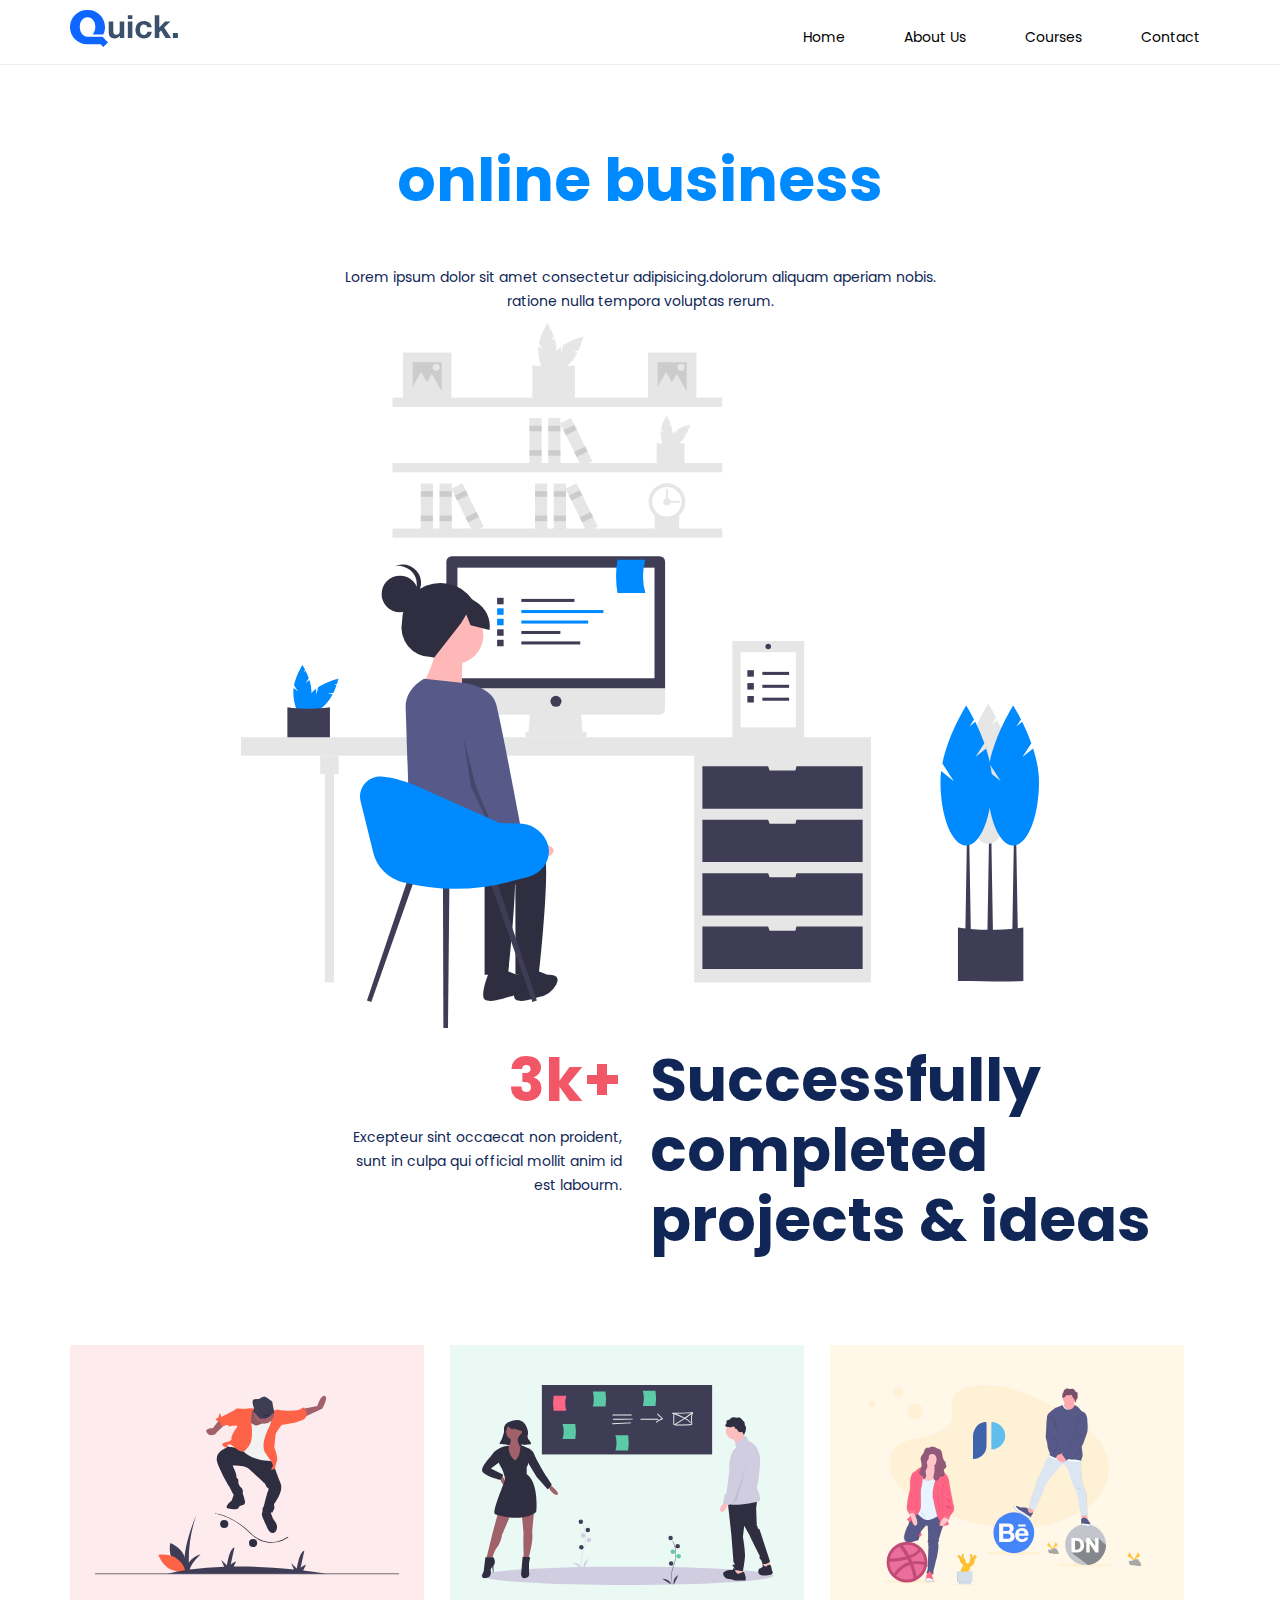
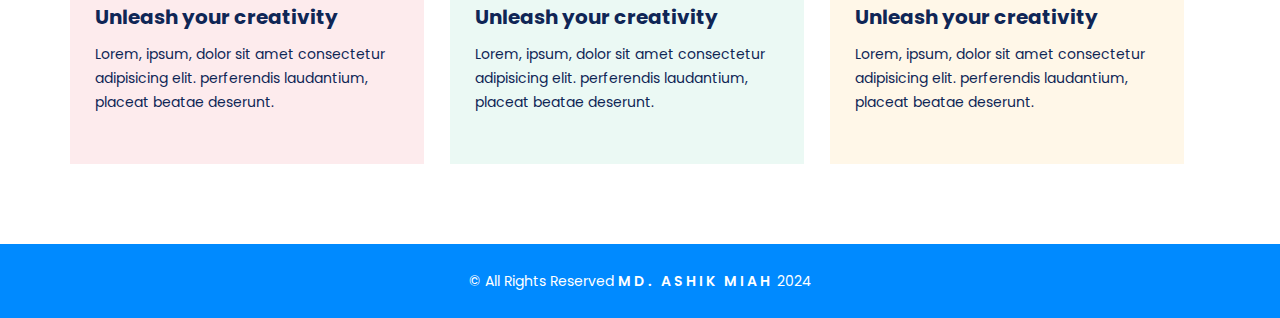
<file: index.html>
<!DOCTYPE html>
<html lang="en">
<head>
	<meta charset="UTF-8">
	<meta name="viewport" content="width=device-width, initial-scale=1.0">
	<title>Quick | Home</title>
	<!-- google font linking here -->
	<link href="https://fonts.googleapis.com/css2?family=Montserrat:ital,wght@0,100..900;1,100..900&family=Poppins:ital,wght@0,100;0,200;0,300;0,400;0,500;0,600;0,700;0,800;0,900;1,100;1,200;1,300;1,400;1,500;1,600;1,700;1,800;1,900&display=swap" rel="stylesheet">
    <!-- style.css linking here -->
	<link rel="stylesheet" href="css/style.css">
	<!-- responsive media queries linking here -->
	<link rel="stylesheet" href="css/responsive.css">
</head>
<body>
	<!-- header start -->
	<header class="header">
		<div class="container">
			<div class="row">
				<div class="col-6">
					<a href="index.html" class="logo">
						<img src="images/dark.svg" alt="">
					</a>
				</div>
				<div class="col-6">
					<ul class="navbar">
						<li><a href="index.html">home</a></li>
						<li><a href="aboutus.html">about us</a></li>
						<li><a href="courses.html">courses</a></li>
						<li><a href="contact.html">contact</a></li>
						
					</ul>
				</div>

			</div>
		</div>
	</header>
	<!-- header end -->

	<!-- banner start -->
      
      <section class="banner">
      	<div class="container">
      		<div class="row">
      			<div class="col-12">
      				<h1>It's time to amplify your <br> <span>online business</span></h1>
      				<p>Lorem ipsum dolor sit amet consectetur adipisicing.dolorum aliquam aperiam nobis.<br> ratione nulla tempora voluptas rerum.</p>
      				<img src="images/illustration-1.svg" alt="">
      			</div>
      		</div>
      	</div>
      </section>

	<!-- banner end -->

	<!-- successful section start -->

      <section class="successful">
      	<div class="container">
      		<div class="row">
      			<div class="col-6">
      				<div class="left-success">
      					<h1>3k+</h1>
      					<p>Excepteur sint occaecat non proident,<br>sunt in culpa qui official mollit anim id<br>est labourm.</p>
      				</div>
      			</div>
      			<div class="col-6">
      				<div class="right-success">
      					<h1>Successfully completed projects & ideas</h1>
      				</div>
      			</div>
      		</div>
      	</div>
      </section>

	<!-- successful section end -->

	<!-- feature section start -->
     
     <section class="feature">
     	<div class="container">
     		<div class="row">
     			<div class="col-4">
     				<div class="feature-inner bg-1">
     					<img src="images/illustration-5.svg" alt="">
     					<h4>Unleash your creativity</h4>
     					<p>Lorem, ipsum, dolor sit amet consectetur adipisicing elit. perferendis laudantium, placeat beatae deserunt.</p>
     				</div>
     			</div>
     			<div class="col-4">
     				<div class="feature-inner bg-2">
     					<img src="images/illustration-6.svg" alt="">
     					<h4>Unleash your creativity</h4>
     					<p>Lorem, ipsum, dolor sit amet consectetur adipisicing elit. perferendis laudantium, placeat beatae deserunt.</p>
     				</div>
     			</div>
     			<div class="col-4">
     				<div class="feature-inner bg-3">
     					<img src="images/illustration-7.svg" alt="">
     					<h4>Unleash your creativity</h4>
     					<p>Lorem, ipsum, dolor sit amet consectetur adipisicing elit. perferendis laudantium, placeat beatae deserunt.</p>
     				</div>
     			</div>
     		</div>
     	</div>
     </section>

	<!-- feature section end -->

	<!-- footer start -->

     <footer class="footer">
     	<div class="container">
     		<div class="row">
     			<div class="col-12">
     				<p>&copy; All Rights Reserved <span>Md. Ashik Miah</span> 2024</p>
     			</div>
     		</div>
     	</div>
     </footer>

	<!-- footer end -->

</body>
</html>
</file>
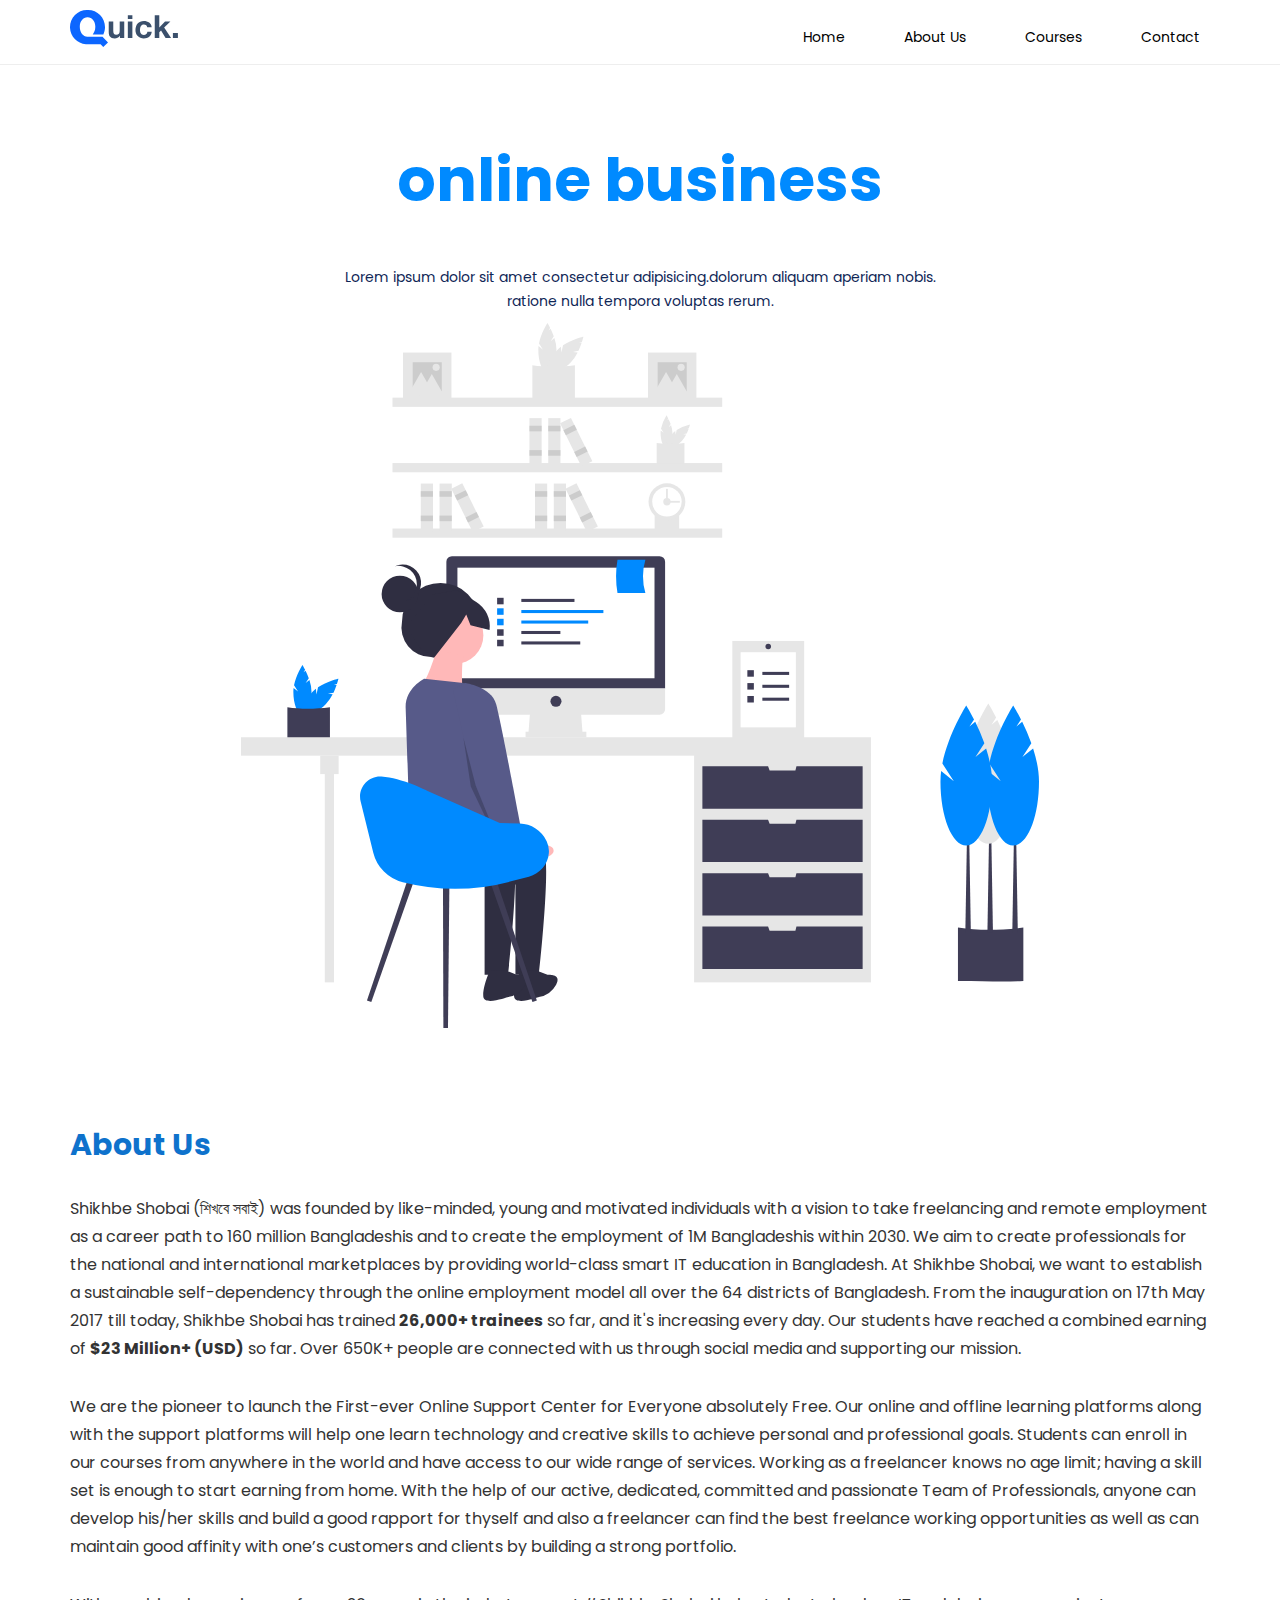
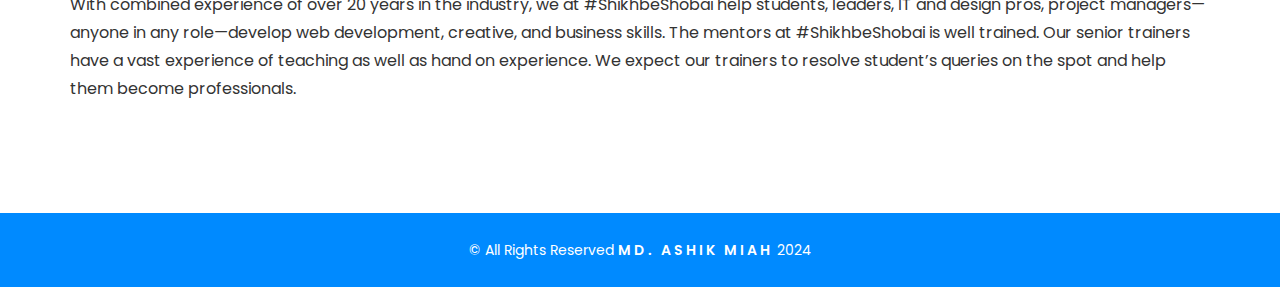
<file: aboutus.html>
<!DOCTYPE html>
<html lang="en">
<head>
	<meta charset="UTF-8">
	<meta name="viewport" content="width=device-width, initial-scale=1.0">
	<title>Quick | aboutus.html</title>
	<!-- google font linking here -->
	<link href="https://fonts.googleapis.com/css2?family=Montserrat:ital,wght@0,100..900;1,100..900&family=Poppins:ital,wght@0,100;0,200;0,300;0,400;0,500;0,600;0,700;0,800;0,900;1,100;1,200;1,300;1,400;1,500;1,600;1,700;1,800;1,900&display=swap" rel="stylesheet">
    <!-- style.css linking here -->
	<link rel="stylesheet" href="css/style.css">
	<!-- responsive media queries linking here -->
	<link rel="stylesheet" href="css/responsive.css">
</head>
<body>
	<!-- header start -->
	<header class="header">
		<div class="container">
			<div class="row">
				<div class="col-6">
					<a href="index.html" class="logo">
						<img src="images/dark.svg" alt="">
					</a>
				</div>
				<div class="col-6">
					<ul class="navbar">
						<li><a href="index.html">home</a></li>
						<li><a href="aboutus.html">about us</a></li>
						<li><a href="courses.html">courses</a></li>
						<li><a href="contact.html">contact</a></li>
			
					</ul>
				</div>

			</div>
		</div>
	</header>
	<!-- header end -->

	<!-- banner start -->
      
      <section class="banner">
      	<div class="container">
      		<div class="row">
      			<div class="col-12">
      				<h1>It's time to amplify your <br> <span>online business</span></h1>
      				<p>Lorem ipsum dolor sit amet consectetur adipisicing.dolorum aliquam aperiam nobis.<br> ratione nulla tempora voluptas rerum.</p>
      				<img src="images/illustration-1.svg" alt="">
      			</div>
      		</div>
      	</div>
      </section>

	<!-- banner end -->

    <!-- section start -->

    <section class="intro">
    	<div class="container">
    		<div class="row">
    			<div class="col-12">
    				<h1>About Us</h1>
    				<p>
    					Shikhbe Shobai (শিখবে সবাই) was founded by like-minded, young and motivated individuals with a vision to take freelancing and remote employment as a career path to 160 million Bangladeshis and to create the employment of 1M Bangladeshis within 2030. We aim to create professionals for the national and international marketplaces by providing world-class smart IT education in Bangladesh. At Shikhbe Shobai, we want to establish a sustainable self-dependency through the online employment model all over the 64 districts of Bangladesh. From the inauguration on 17th May 2017 till today, Shikhbe Shobai has trained <strong>26,000+ trainees</strong> so far, and it's increasing every day. Our students have reached a combined earning of <strong>$23 Million+ (USD)</strong> so far. Over 650K+ people are connected with us through social media and supporting our mission.
					    </p>

						<p>We are the pioneer to launch the First-ever Online Support Center for Everyone absolutely Free. Our online and offline learning platforms along with the support platforms will help one learn technology and creative skills to achieve personal and professional goals. Students can enroll in our courses from anywhere in the world and have access to our wide range of services. Working as a freelancer knows no age limit; having a skill set is enough to start earning from home. With the help of our active, dedicated, committed and passionate Team of Professionals, anyone can develop his/her skills and build a good rapport for thyself and also a freelancer can find the best freelance working opportunities as well as can maintain good affinity with one’s customers and clients by building a strong portfolio.</p>

						<p>With combined experience of over 20 years in the industry, we at #ShikhbeShobai help students, leaders, IT and design pros, project managers—anyone in any role—develop web development, creative, and business skills. The mentors at #ShikhbeShobai is well trained. Our senior trainers have a vast experience of teaching as well as hand on experience. We expect our trainers to resolve student’s queries on the spot and help them become professionals.
						</p>

    				
    			</div>
    		</div>
    	</div>
    </section>

    <!-- section start -->





	<!-- footer start -->

     <footer class="footer">
     	<div class="container">
     		<div class="row">
     			<div class="col-12">
     				<p>&copy; All Rights Reserved <span>Md. Ashik Miah</span> 2024</p>
     			</div>
     		</div>
     	</div>
     </footer>

	<!-- footer end -->

</body>
</html>
</file>
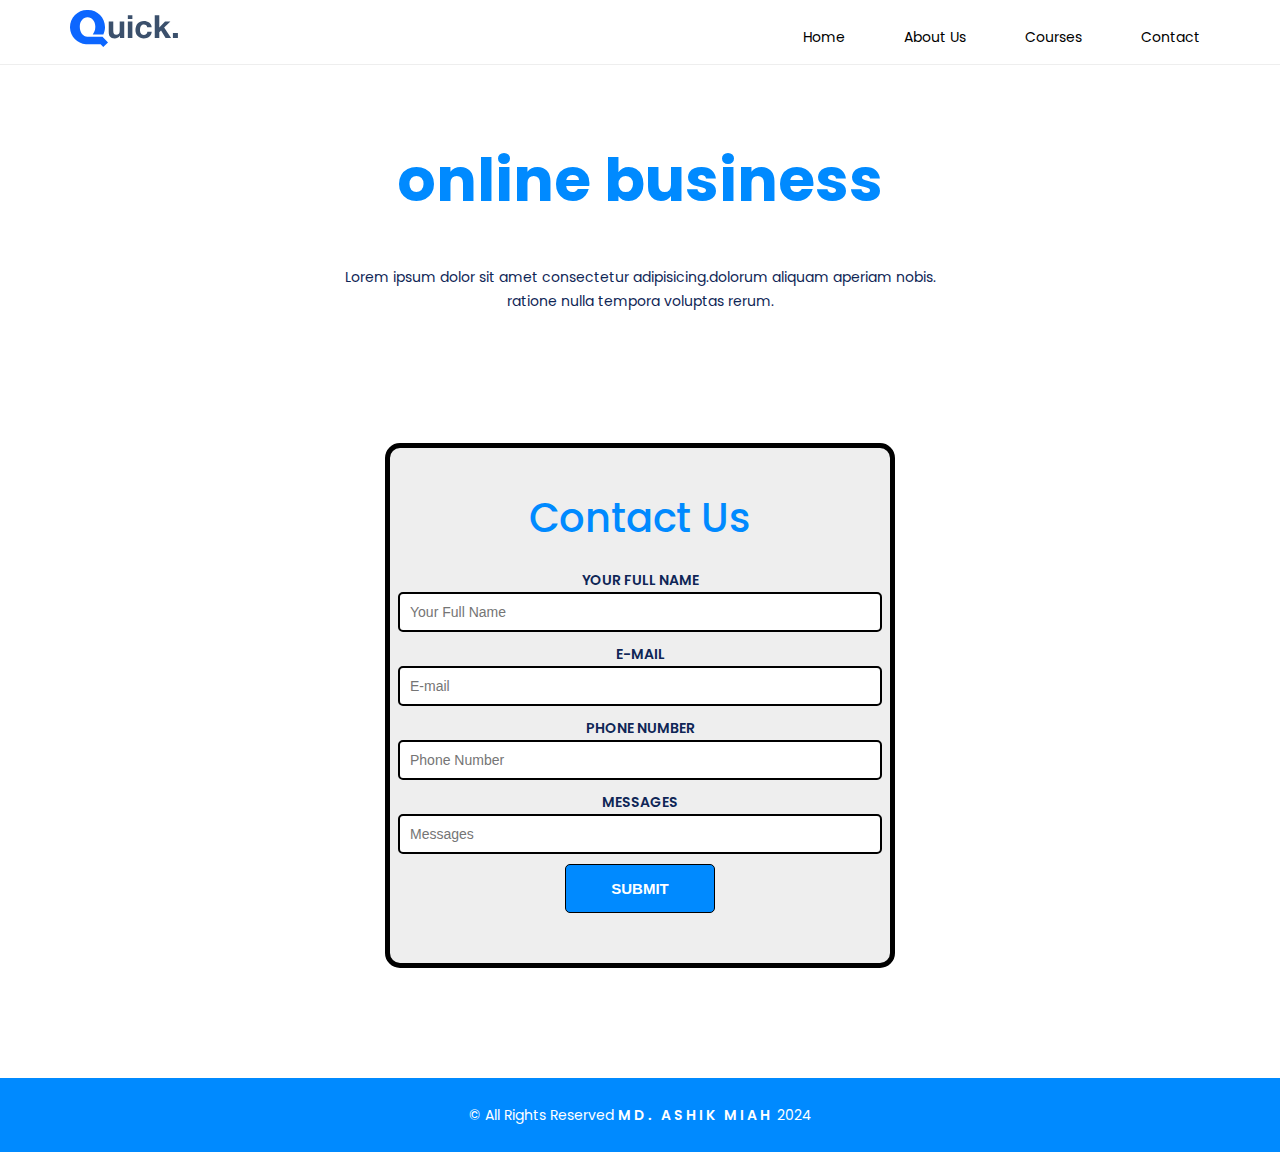
<file: contact.html>
<!DOCTYPE html>
<html lang="en">
<head>
	<meta charset="UTF-8">
	<meta name="viewport" content="width=device-width, initial-scale=1.0">
	<title>Quick | aboutus.html</title>
	<!-- google font linking here -->
	<link href="https://fonts.googleapis.com/css2?family=Montserrat:ital,wght@0,100..900;1,100..900&family=Poppins:ital,wght@0,100;0,200;0,300;0,400;0,500;0,600;0,700;0,800;0,900;1,100;1,200;1,300;1,400;1,500;1,600;1,700;1,800;1,900&display=swap" rel="stylesheet">
    <!-- style.css linking here -->
	<link rel="stylesheet" href="css/style.css">
	<!-- responsive media queries linking here -->
	<link rel="stylesheet" href="css/responsive.css">
</head>
<body>
	<!-- header start -->
	<header class="header">
		<div class="container">
			<div class="row">
				<div class="col-6">
					<a href="index.html" class="logo">
						<img src="images/dark.svg" alt="">
					</a>
				</div>
				<div class="col-6">
					<ul class="navbar">
						<li><a href="index.html">home</a></li>
						<li><a href="aboutus.html">about us</a></li>
						<li><a href="courses.html">courses</a></li>
						<li><a href="contact.html">contact</a></li>
						
					</ul>
				</div>

			</div>
		</div>
	</header>
	<!-- header end -->


    <!-- banner start -->
      
      <section class="banner">
      	<div class="container">
      		<div class="row">
      			<div class="col-12">
      				<h1>It's time to amplify your <br> <span>online business</span></h1>
      				<p>Lorem ipsum dolor sit amet consectetur adipisicing.dolorum aliquam aperiam nobis.<br> ratione nulla tempora voluptas rerum.</p>
      			</div>
      		</div>
      	</div>
      </section>
	<!-- banner end -->


<!-- contact section start -->


    <section class="intro">
    	<div class="container">
    		<div class="row">
    			<div class="col-12">
		    			<form action="" class="cotact-form">
								<div class="form-group">
									<h1>Contact Us</h1>
									<label for="">Your Full Name</label>
									<input type="text" placeholder="Your Full Name" class="form-control">
								</div>
								<div class="form-group">
									<label for="">E-mail</label>
									<input type="text" placeholder="E-mail" class="form-control">
								</div>
								<div class="form-group">
									<label for="">Phone Number</label>
									<input type="text" placeholder="Phone Number" class="form-control">
								</div>
								<div class="form-group">
									<label for="">Messages</label>
									<input type="text" placeholder="Messages" class="form-control">
								</div>
								<div class="form-group">
									<input type="Submit" value="Submit" class="btn">
								</div>
							</form>
    			</div>
    		</div>
    	</div>
    </section>

	<!-- footer start -->

     <footer class="footer">
     	<div class="container">
     		<div class="row">
     			<div class="col-12">
     				<p>&copy; All Rights Reserved <span>Md. Ashik Miah</span> 2024</p>
     			</div>
     		</div>
     	</div>
     </footer>

	<!-- footer end -->

</body>
</html>
</file>
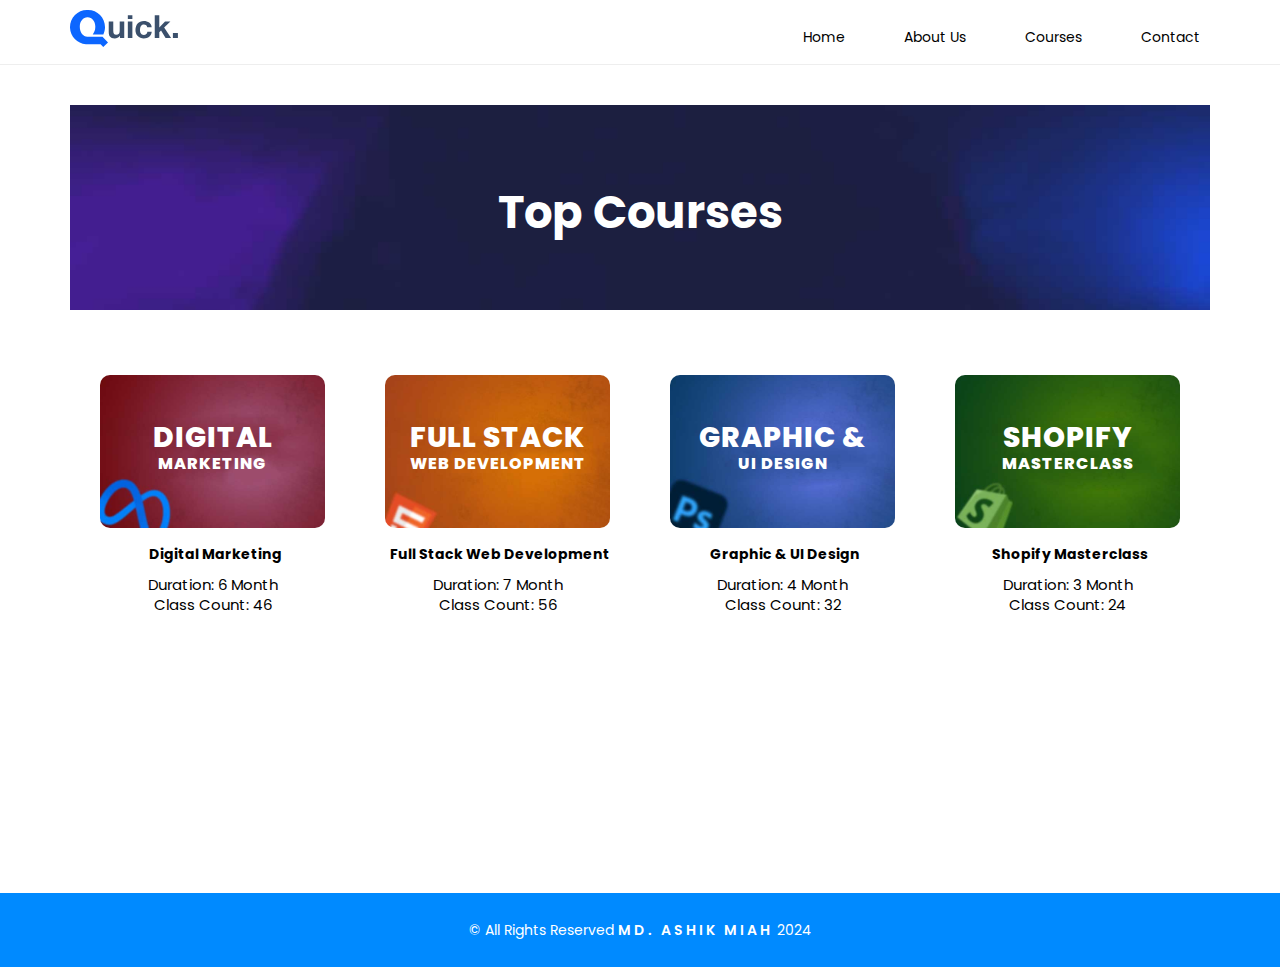
<file: courses.html>
<!DOCTYPE html>
<html lang="en">
<head>
	<meta charset="UTF-8">
	<meta name="viewport" content="width=device-width, initial-scale=1.0">
	<title>Quick | courses</title>
	<!-- google font linking here -->
	<link href="https://fonts.googleapis.com/css2?family=Montserrat:ital,wght@0,100..900;1,100..900&family=Poppins:ital,wght@0,100;0,200;0,300;0,400;0,500;0,600;0,700;0,800;0,900;1,100;1,200;1,300;1,400;1,500;1,600;1,700;1,800;1,900&display=swap" rel="stylesheet">
    <!-- style.css linking here -->
	<link rel="stylesheet" href="css/style.css">
	<!-- responsive media queries linking here -->
	<link rel="stylesheet" href="css/responsive.css">
</head>
<body>
	<!-- header start -->
	<header class="header">
		<div class="container">
			<div class="row">
				<div class="col-6">
					<a href="index.html" class="logo">
						<img src="images/dark.svg" alt="">
					</a>
				</div>
				<div class="col-6">
					<ul class="navbar">
						<li><a href="index.html">home</a></li>
                        <li><a href="aboutus.html">about us</a></li>
                        <li><a href="courses.html">courses</a></li>
                        <li><a href="contact.html">contact</a></li>
	
					</ul>
				</div>

			</div>
		</div>
	</header>
	<!-- header end -->


<section class="banner">
        <div class="container">
            <div class="top-courses">
                <h1>Top Courses</h1>
             </div>

            <div class="col-3"></div>
                <div class="buttom-top-courses">
                    <div class="courses">
                        <div class="courses-content courses1">
                            <div class="img-title">
                                <h3>Digital<br><span>Marketing</span></h3>
                            </div>
                            <div class="courses-title">
                                <h5>Digital Marketing</h5>
                            </div>
                            <div class="courses-details">
                                <p>
                                    Duration: 6 Month
                                    <br>
                                    Class Count: 46
                                </p>
                            </div>
                        </div>
                        <div class="courses-content courses2">
                            <div class="img-title">
                                <h3>Full Stack<br><span>Web Development</span></h3>
                            </div>
                            <div class="courses-title">
                                <h5>Full Stack Web Development</h5>
                            </div>
                            <div class="courses-details">
                                <p>
                                    Duration: 7 Month
                                    <br>
                                    Class Count: 56
                                </p>
                            </div>
                        </div>
                        <div class="courses-content courses3">
                            <div class="img-title">
                                <h3>Graphic &<br><span>UI Design</span></h3>
                            </div>
                            <div class="courses-title">
                                <h5>Graphic & UI Design</h5>
                            </div>
                            <div class="courses-details">
                                <p>
                                    Duration: 4 Month
                                    <br>
                                    Class Count: 32
                                </p>
                            </div>
                        </div>
                        <div class="courses-content courses4">
                            <div class="img-title">
                                <h3>Shopify<br><span>Masterclass</span></h3>
                            </div>
                            <div class="courses-title">
                                <h5>Shopify Masterclass</h5>
                            </div>
                            <div class="courses-details">
                                <p>
                                    Duration: 3 Month
                                    <br>
                                    Class Count: 24
                                </p>
                            </div>
                    </div>
                </div>
            </div>
        </div>
    </section>










    


	<!-- top courses section start -->
    <!-- <section class="top-courses">
        <div class="container">
            <div class="inner-top-courses">
                <div class="top-top-courses">
                    <h1>Top Courses</h1>
                </div>
                <div class="buttom-top-courses">
                    <div class="courses">
                        <div class="courses-content courses1">
                            <div class="img-title">
                                <h3>Digital<br><span>Marketing</span></h3>
                            </div>
                            <div class="courses-title">
                                <h5>Digital Marketing</h5>
                            </div>
                            <div class="courses-details">
                                <p>
                                    Duration: 6 Month
                                    <br>
                                    Class Count: 46
                                </p>
                            </div>
                        </div>
                        <div class="courses-content courses2">
                            <div class="img-title">
                                <h3>Full Stack<br><span>Web Development</span></h3>
                            </div>
                            <div class="courses-title">
                                <h5>Full Stack Web Development</h5>
                            </div>
                            <div class="courses-details">
                                <p>
                                    Duration: 7 Month
                                    <br>
                                    Class Count: 56
                                </p>
                            </div>
                        </div>
                        <div class="courses-content courses3">
                            <div class="img-title">
                                <h3>Graphic &<br><span>UI Design</span></h3>
                            </div>
                            <div class="courses-title">
                                <h5>Graphic & UI Design</h5>
                            </div>
                            <div class="courses-details">
                                <p>
                                    Duration: 4 Month
                                    <br>
                                    Class Count: 32
                                </p>
                            </div>
                        </div>
                        <div class="courses-content courses4">
                            <div class="img-title">
                                <h3>Shopify<br><span>Masterclass</span></h3>
                            </div>
                            <div class="courses-title">
                                <h5>Shopify Masterclass</h5>
                            </div>
                            <div class="courses-details">
                                <p>
                                    Duration: 3 Month
                                    <br>
                                    Class Count: 24
                                </p>
                            </div>
                        </div>
                    </div>
                </div>
            </div>
        </div>
    </section> -->
	<!-- top courses section end -->




	<!-- footer start -->

     <footer class="footer">
     	<div class="container">
     		<div class="row">
     			<div class="col-12">
     				<p>&copy; All Rights Reserved <span>Md. Ashik Miah</span> 2024</p>
     			</div>
     		</div>
     	</div>
     </footer>

	<!-- footer end -->

</body>
</html>
</file>
<file: css/style.css>
*{
	margin: 0px;
	padding: 0px;
}
body{
	font-family: "Poppins", sans-serif;
	font-size: 14px;
	line-height: 24px;
}
h1, h2, h3, h4, h5, h6{
	font-family: "Poppins", sans-serif;
}
a , a:hover{
	text-decoration: none;
}

/* global css code start here */

.container{
	width: 1140px;
	margin: 0px auto;
}
.row{
	width: 100%;
	float: left;
}
.col-6{
	width: 50%;
	float: left;
}
.col-12{
     width: 100%;
     float: left;
}
.col-4{
	width:  33.33%;
	float: left;
}

/* global css code end here */
.header{
	width: 100%;
	float: left;
	padding: 10px 0px;
	border-bottom: 1px solid #eee;
}
.logo{
	display: block;
}
.navbar{
	width: 100%;
	float: left;
	text-align: right;
}
.navbar li{
	list-style: none;
	display: inline-block;
}
.navbar li a{
	display: block;
	font-size: 14px;
	line-height: 24px;
	text-transform: capitalize;
	color: #0F2656;
	margin: 10px 0px 0px 35px;
}
.navbar li a{
    padding: 5px 10px 5px 10px;
    font-size: 14px;
    font-weight: 400;
    line-height: 24px;
    text-transform: capitalize;
    background: #fff;
    color: #000;
/*    border: 1px solid #000;*/
    border-radius: 5px;
}
.navbar li a:hover{
   background: #008AFF; 
   color: #000;
/*    border: 1px solid #000; */
}
.banner{
	width: 100%;
	float: left;
	padding: 10px 0px;
	text-align: center;
}
.banner h1{
    font-size: 60px;
    line-height: 70px;
    color: #fff;
    margin: 0px 0px 50px;
}
.banner h1 span{
    color: #008AFF;
}
.banner p{
   font-size: 14px;
    line-height: 24px;
    color: #0F2656;
    margin: 0px 0px 10px; 
}
.banner img{
    width: 70%;
}
.successful{
	width: 100%;
	float: left;
	padding: 0px 0px 80px;
}
.left-success{ 
	width: 95%;
	float: left;
	text-align: right;
	margin: 0px 10px;
}
.left-success h1{
	 font-size: 60px;
    line-height: 70px;
    color: #F15767;
    margin: 0px 0px 10px; 
}
.left-success p{
	font-size: 14px;
    line-height: 24px;
    color: #0F2656;
    margin: 0px 0px 10px;
}
.right-success{
	width: 95%;
	float: left;
	text-align: left;
	margin: 0px 10px;
}  
.right-success h1{
	 font-size: 60px;
    line-height: 70px;
    color: #0F2656;
    margin: 0px 0px 10px;
}
.feature{
	width: 100%;
	float: left;
	padding: 0px 0px 80px;
}
.feature-inner{
	width: 80%;
	float: left;
	padding: 40px 25px;
}
.feature-inner img{
	width: 100%;
	height: 200px;
	margin: 0px 0px 10px;
}
.feature-inner h4{
	 font-size: 20px;
    line-height: 30px;
    color: #0F2656;
    margin: 0px 0px 10px;
}
.feature-inner p{
	 font-size: 14px;
    line-height: 24px;
    color: #0F2656;
    margin: 0px 0px 10px; 
}
.bg-1{
	background: #FDEBED;
}
.bg-2{
	background: #EBF9F4;
}
.bg-3{
	background: #FFF7E8;
}

/* landing page css code start */

    .intro{
    	width: 100%;
    	float: right;
    	padding: 80px 0px;
    }
    .intro h1{
    	font-size: 30px;
    	line-height: 40px;
    	color: #0E72CC;
    	margin: 0px 0px 30px;
    }
    .intro p{
    	font-size: 16px;
    	line-height: 28px;
    	font-weight: 400;
    	color: #333;
    	margin: 0px 0px 30px;
    	
    }

/* about us page css code end */

.top-courses{
    width: 100%;
    padding: 80px 0px 20px;
    background: url("../images/background.jpg") center no-repeat;
    background-size: cover;
}
.top-courses{
    width: 100%;
}
.top-courses{
    width: 100%;
    margin: 30px auto;
}
.top-courses h1{
    display: block;
    font-size: 45px;
    font-weight: 700;
    line-height: 55px;
    color: #fff;
    margin-bottom: 50px;
    text-align: center;
}
.buttom-top-courses{
    width: 100%;
    margin-top: 50px;
}
.courses{
    width: 100%;
    display: flex;
}
.courses-content{
    width: 100%;
    flex-basis: 25%;
    padding: 15px;
    margin: 0px 15px;
    border-radius: 10px;
    background-color: #fff;
    margin-bottom: 20%;
}
.courses1 .img-title{
    width: 100%;
    background: url("../images/digital-marketing.jpg") bottom left no-repeat;
    background-size: cover;
    text-align: center;
    border-radius: 10px;
    padding: 40px 0px;
}
.courses2 .img-title{
    width: 100%;
    background: url("../images/full-stack.jpg") bottom left no-repeat;
    background-size: cover;
    text-align: center;
    border-radius: 10px;
    padding: 40px 0px;
}
.courses3 .img-title{
    width: 100%;
    background: url("../images/graphic.jpg") bottom left no-repeat;
    background-size: cover;
    text-align: center;
    border-radius: 10px;
    padding: 40px 0px;
}
.courses4 .img-title{
    width: 100%;
    background: url("../images/shopify.jpg") bottom left no-repeat;
    background-size: cover;
    text-align: center;
    border-radius: 10px;
    padding: 40px 0px;
}
.img-title h3{
    padding: 12px 0px;
    font-size: 28px;
    line-height: 0.8em;
    font-weight: 800;
    text-transform: uppercase;
    letter-spacing: 1px;
    color: #fff;
}
.img-title span{
    font-size: 16px;
}
.courses-title{
    padding: 15px 0px 0px 5px;
}
.courses-title h5{
    font-size: 14px;
    color: #000;
    line-height: 22px;
    margin-bottom: 10px;
    font-weight: 700;
}
.courses-details{
    padding: 0px 5px 10px;
}
.courses-details p{
    color: #000;
    font-size: 15px;
    line-height: 20px;
    font-weight: 400;
    margin-bottom: 15px;
    margin-top: 0px;
}


/* top courses css start */




/* contact section css start */

.wrapper{
    width: 100%;
    text-align: center;
}
.cotact-form{
    width: 500px;
    margin: 30px auto;
    padding: 40px 0px;
    border-radius: 15px;
    border: 5px solid black;
    text-align: center;
    background: #eee;
}
.form-group{
    width: 100%;
    margin: 10px 0px;
}
.form-group h1{
    display: block;
    font-size: 40px;
    font-weight: 500;
    line-height: 40px;
    color: #008AFF;
    margin-bottom: 30px;
    text-align: center; 
}
.form-group label{
    display: block;
    font-size: 14px;
    line-height: 24px;
    text-transform: uppercase;
    font-weight: 600;
    color: #0F2656;
}
.form-control{
    width: 92%;
    padding: 10px;
    font-size: 14px;
    color: #777;
    border-radius: 5px;
    border: 2px solid #000;
}
.form-control:hover{
    border: 2px solid #008AFF;
}
.btn{
    padding: 15px 45px;
    font-size: 15px;
    font-weight: 600;
    text-transform: uppercase;
    background: #008AFF;
    color: #fff;
    border: 1px solid #000;
    border-radius: 5px;
}
.btn:hover{
   background: #fff;
    color: #000;
    border: 1px solid #000; 
}

/* contact section css end */



/* Footer Start */

.footer{width: 100%;
	float: left;
	padding: 25px 0px;
	background: #008AFF;
}
.footer p{
	text-align: center;
	font-size: 14px;
	line-height: 24px;
	color: #fff;
}
.footer p span{
	font-weight: 600;
	text-transform: uppercase;
	letter-spacing: 3px;
}


/* Footer end */
</file>
<file: css/responsive.css>
/*css media quries for - glaxi fold screen resulation: 279px-319px*/

@media ( min-width: 279px) and ( max-width:319px){
/*css start*/

.container {
	    width: 95%;
	    float: left;
	    
	}
	.row{
		width: 100%;
		float: left;
		padding: 0px 15px;
	}
	.col-6{
		width: 100%;
		float: left;
	}
	.col-12{
	     width: 100%;
	     float: left;
	}
	.col-4{
		width:  100%;
		float: left;
	}
	.logo{
		display: block;
		text-align: center;
	}
	.navbar{
	text-align: center;
	}
	.navbar li a {
	    font-size: 9px;
	    margin: 10px 0px 0px 15px;
	}
	.banner{
		padding: 25px 0px;
	}
	.banner h1 {
	    font-size: 24px;
	    line-height: 1.2em;
	}
	.banner p {
	    font-size: 9px;
	    line-height: 24px;
	}
	.banner img{
		width: 90%;
	}
	.successful {
	    padding: 0px 0px 25px;
	}
	.left-success{
		text-align: left;
	}
	.left-success h1 {
	    font-size: 24px;
	    line-height: 1.2em;
	}
	.left-success p{
		font-style: 9px;
		line-height: 1.7em;
	}
	.right-success h1 {
	   font-size: 24px;
	    line-height: 1.2em; 
	}
	.feature{
		padding: 0px 0px 25px;
	}
	.feature-inner {
	    width: 83%;
	    float: left;
	    padding: 25px 15px;
	    margin: 0px 0px 15px;
	    text-align: center;
	}
	.feature-inner h4{
   font-size: 14px;
   line-height: 1.2em;
	}
	.feature-inner p{
		font-size: 9px;
		line-height: 1.7em;
	}
	.footer p{
		font-size: 9px;
		line-height: 1.7em;
	}

/*css end*/
}



/* 
  ##Device = Most of the Smartphones Mobiles (Portrait)
  ##Screen = B/w 320px to 479px
*/

@media (min-width: 320px) and (max-width: 480px) {
  
  /* CSS start */
	.container {
	    width: 95%;
	    float: left;
	    
	}
	.row{
		width: 100%;
		float: left;
		padding: 0px 15px;
	}
	.col-6{
		width: 100%;
		float: left;
	}
	.col-12{
	     width: 100%;
	     float: left;
	}
	.col-4{
		width:  100%;
		float: left;
	}
	.logo{
		display: block;
		text-align: center;
	}
	.navbar{
	text-align: center;
	}
	.navbar li a {
	    font-size: 11px;
	    margin: 10px 0px 0px 15px;
	}
	.banner{
		padding: 30px 0px;
	}
	.banner h1 {
	    font-size: 30px;
	    line-height: 1.2em;
	}
	.banner p {
	    font-size: 11px;
	    line-height: 24px;
	}
	.banner img{
		width: 90%;
	}
	.successful {
	    padding: 0px 0px 30px;
	}
	.left-success{
		text-align: left;
	}
	.left-success h1 {
	    font-size: 30px;
	    line-height: 1.2em;
	}
	.left-success p{
		font-style: 11px;
		line-height: 1.7em;
	}
	.right-success h1 {
	   font-size: 30px;
	    line-height: 1.2em; 
	}
	.feature{
		padding: 0px 0px 30px;
	}
	.feature-inner {
	    width: 90%;
	    float: left;
	    padding: 40px 15px;
	    margin: 0px 0px 15px;
	    text-align: center;
	}
	.feature-inner h4{
   font-size: 16px;
   line-height: 1.2em;
	}
	.feature-inner p{
		font-size: 11px;
		line-height: 1.7em;
	}
	.footer p{
		font-size: 11px;
		line-height: 1.7em;
	}

  /* CSS end */
}



/* 
  ##Device = Low Resolution Tablets, Mobiles (Landscape)
  ##Screen = B/w 481px to 767px
*/

@media (min-width: 481px) and (max-width: 767px) {
  
  /* CSS */

  .container {
	    width: 95%;
	    float: left;
	    
	}
	.row{
		width: 100%;
		float: left;
		padding: 0px 15px;
	}
	.col-6{
		width: 100%;
		float: left;
	}
	.col-12{
	     width: 100%;
	     float: left;
	}
	.col-4{
		width:  100%;
		float: left;
	}
	.logo{
		display: block;
		text-align: center;
	}
	.navbar{
	text-align: center;
	}
	.navbar li a {
	    font-size: 12px;
	    margin: 10px 0px 0px 15px;
	}
	.banner{
		padding: 35px 0px;
	}
	.banner h1 {
	    font-size: 32px;
	    line-height: 1.2em;
	}
	.banner p {
	    font-size: 12px;
	    line-height: 24px;
	}
	.banner img{
		width: 90%;
	}
	.successful {
	    padding: 0px 0px 35px;
	}
	.left-success{
		text-align: left;
	}
	.left-success h1 {
	    font-size: 32px;
	    line-height: 1.2em;
	}
	.left-success p{
		font-style: 12px;
		line-height: 1.7em;
	}
	.right-success h1 {
	   font-size: 32px;
	    line-height: 1.2em; 
	}
	.feature{
		padding: 0px 0px 35px;
	}
	.feature-inner {
	    width: 90%;
	    float: left;
	    padding: 40px 15px;
	    margin: 0px 0px 15px;
	    text-align: center;
	}
	.feature-inner h4{
   font-size: 18px;
   line-height: 1.2em;
	}
	.feature-inner p{
		font-size: 12px;
		line-height: 1.7em;
	}
	.footer p{
		font-size: 12px;
		line-height: 1.7em;
	}


/*  css end  */
}


/* 
  ##Device = Tablets, Ipads (portrait)
  ##Screen = B/w 768px to 1024px
*/

@media (min-width: 768px) and (max-width: 1024px) {
  
  /* CSS */

  	 .container {
	    width: 95%;
	    float: left;
	    
	}
	.row{
		width: 100%;
		float: left;
		padding: 0px 15px;
	}
	.col-6{
		width: 100%;
		float: left;
	}
	.col-12{
	     width: 100%;
	     float: left;
	}
	.col-4{
		width:  100%;
		float: left;
	}
	.logo{
		display: block;
		text-align: center;
	}
	.navbar{
	text-align: center;
	}
	.navbar li a {
	    font-size: 13px;
	    margin: 10px 0px 0px 15px;
	}
	.banner{
		padding: 35px 0px;
	}
	.banner h1 {
	    font-size: 34px;
	    line-height: 1.2em;
	}
	.banner p {
	    font-size: 11px;
	    line-height: 24px;
	}
	.banner img{
		width: 90%;
	}
	.successful {
	    padding: 0px 0px 40px;
	}
	.left-success{
		text-align: left;
	}
	.left-success h1 {
	    font-size: 34px;
	    line-height: 1.2em;
	}
	.left-success p{
		font-style: 13px;
		line-height: 1.7em;
	}
	.right-success h1 {
	   font-size: 34px;
	    line-height: 1.2em; 
	}
	.feature{
		padding: 0px 0px 40px;
	}
	.feature-inner {
	    width: 98%;
	    float: left;
	    padding: 40px 15px;
	    margin: 0px 0px 15px;
	    text-align: center;
	}
	.feature-inner h4{
   font-size: 19px;
   line-height: 1.2em;
	}
	.feature-inner p{
		font-size: 13px;
		line-height: 1.7em;
	}
	.footer p{
		font-size: 13px;
		line-height: 1.7em;
	}

/* css end */
}
</file>
